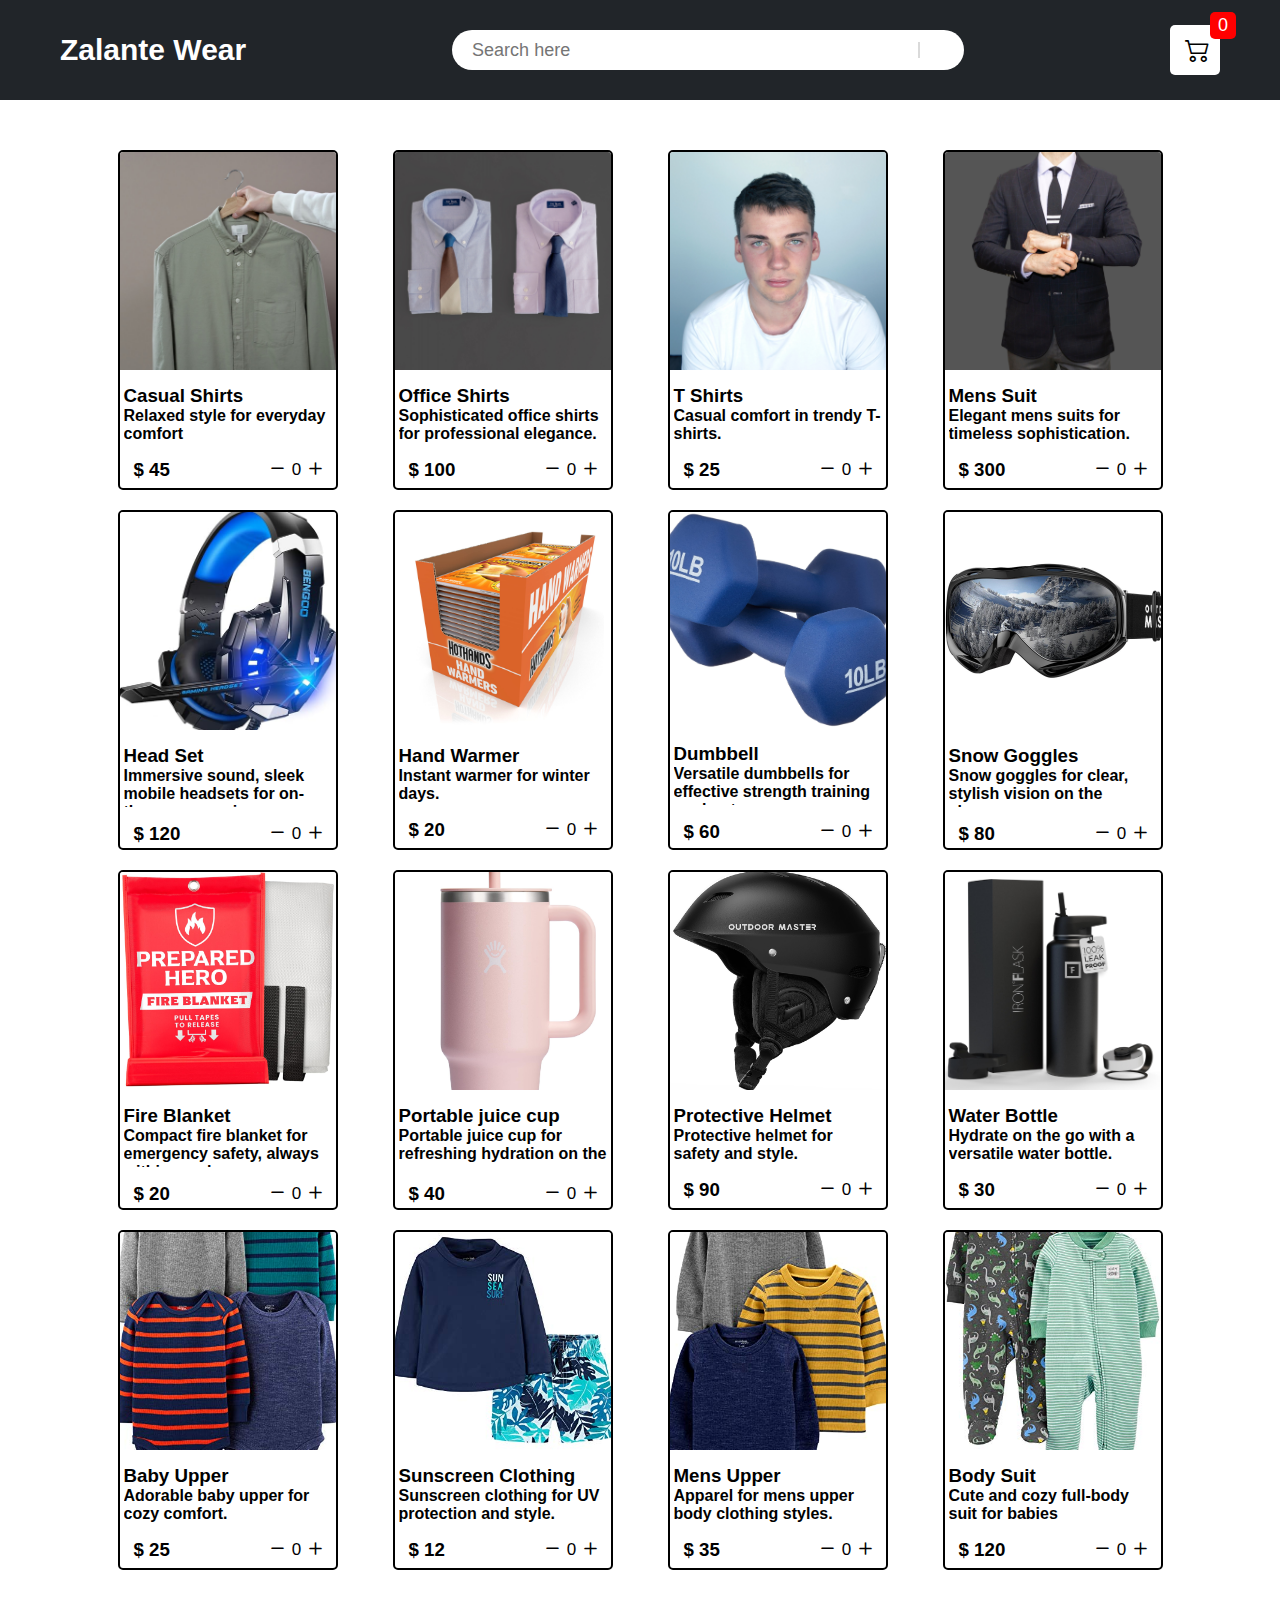
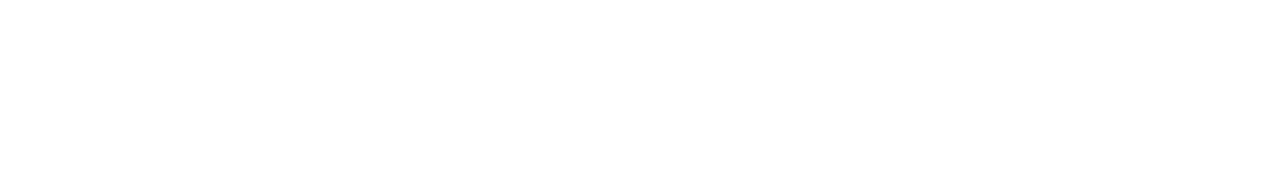
<file: index.html>
<!DOCTYPE html>
<html lang="en">
  <head>
    <meta charset="UTF-8" />
    <meta name="viewport" content="width=device-width, initial-scale=1.0" />
    <link
      rel="stylesheet"
      href="https://cdn.jsdelivr.net/npm/bootstrap-icons@1.11.3/font/bootstrap-icons.min.css"
    />
    <link
      rel="stylesheet"
      href="https://cdnjs.cloudflare.com/ajax/libs/font-awesome/6.5.1/css/all.min.css"
      integrity="sha512-DTOQO9RWCH3ppGqcWaEA1BIZOC6xxalwEsw9c2QQeAIftl+Vegovlnee1c9QX4TctnWMn13TZye+giMm8e2LwA=="
      crossorigin="anonymous"
      referrerpolicy="no-referrer"
    />
    <link rel="shortcut icon" href="images/cart_icon.png" type="image/x-icon" />
    <link rel="stylesheet" href="src/style.css" />
    <title>ZalanteWear</title>
  </head>
  <body>
    <div class="navbar" id="navbar">
      <a href="index.html">
        <h2>Zalante Wear</h2>
      </a>
      <div class="searchDiv">
        <input type="text" placeholder="Search here" onkeyup="searchFun()" />
        <i class="fa-solid fa-magnifying-glass"></i>
      </div>
      <a href="cart.html">
        <div class="cart">
          <i class="bi bi-cart2"></i>
          <div id="cartAmount" class="cartAmount">0</div>
        </div>
      </a>
    </div>
    <main class="shop" id="shop"></main>
    <script src="src/Data.js"></script>
    <script src="src/main.js"></script>
  </body>
</html>
</file>
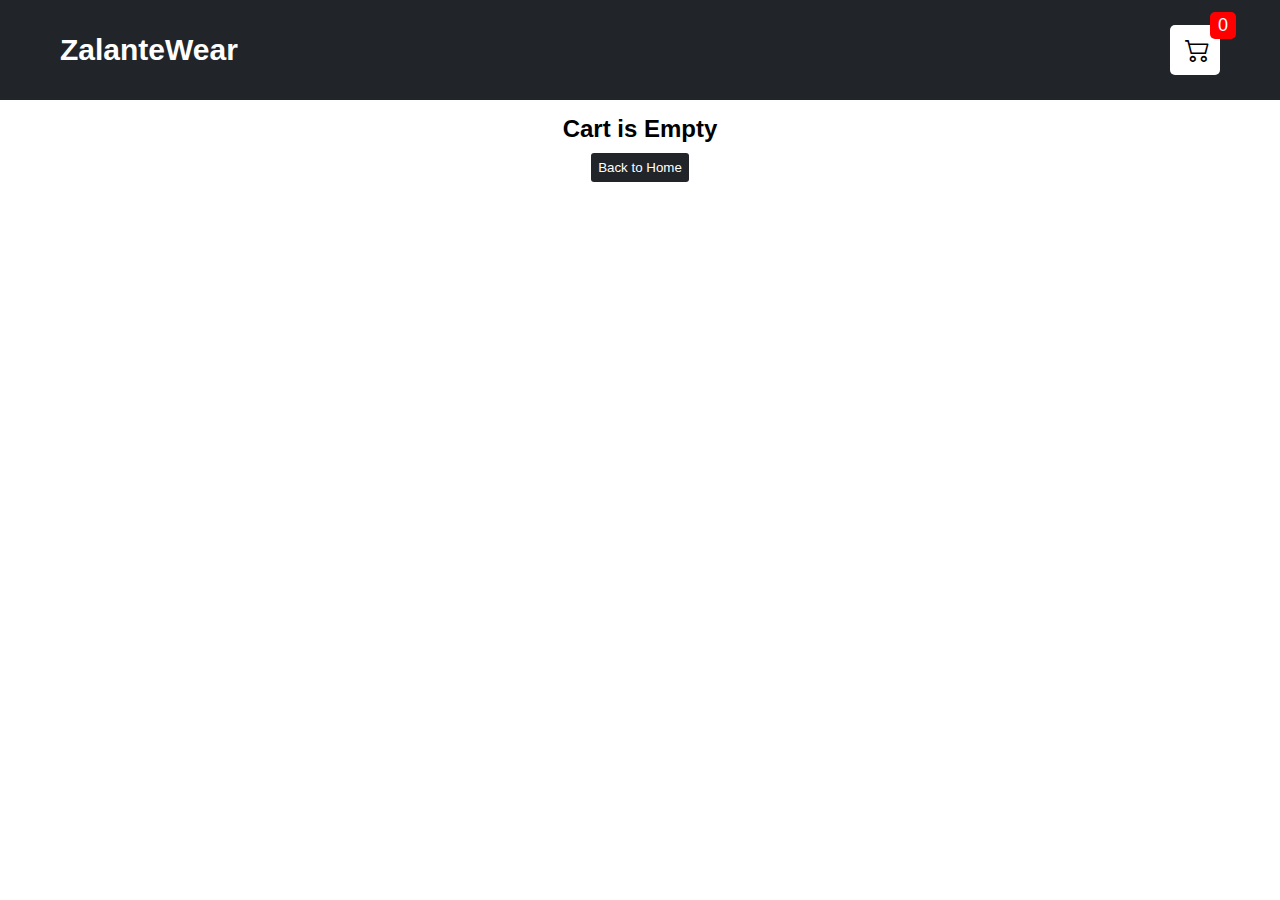
<file: cart.html>
<!DOCTYPE html>
<html lang="en">
<head>
      <meta charset="UTF-8">
      <meta name="viewport" content="width=device-width, initial-scale=1.0">
      <link rel="stylesheet" href="https://cdn.jsdelivr.net/npm/bootstrap-icons@1.11.3/font/bootstrap-icons.min.css">
      <link rel="shortcut icon" href="images/cart_icon.png" type="image/x-icon">
      <link rel="stylesheet" href="src/style.css">
      <title>ZalanteWear</title>
</head>
<body id="cartBody">
      <div class="navbar" id="navbar">
            <a href="index.html">
                <h2>ZalanteWear</h2>
            </a>
            <a href="cart.html">
                <div class="cart">
                    <i class="bi bi-cart2"></i>
                    <div id="cartAmount" class="cartAmount">0</div>
                </div>
            </a>
      </div>
      <div class="text-center" id="label">
      </div>
      <div class="shopping-cart" id="shopping-cart">
      </div>
  <script src="src/Data.js"></script>
 <script src="src/cart.js"></script>
</body>
</html>
</file>
<file: src/style.css>
* {
  padding: 0;
  margin: 0;
  box-sizing: border-box;
  font-family: sans-serif;
}
body {
  font-family: sans-serif;
}
.navbar {
  width: 100%;
  height: 100px;
  background-color: #212529;
  color: #fff;
  padding: 25px 60px;
  display: flex;
  align-items: center;
  justify-content: space-between;
}
.navbar > a {
  text-decoration: none;
  color: white;
  font-size: 20px;
  user-select: none;
}
.searchDiv {
 padding: 0px 20px;
  width: 40vw;
  height: 40px;
  border-radius: 20px;
  display: flex;
  align-items: center;
  justify-content:space-between;
  background-color: white;
}
.searchDiv input {
  width:80%;
  height: 100%;
  border: none;
  outline: none;
  font-size: 18px;
}
.searchDiv i{
      color: black;
      padding: 8px 12px;
      /* padding-left: 20px; */
      border-left: 2px solid #dadada;
}
.cart {
  width: 50px;
  height: 50px;
  background-color: #fff;
  color: #000000;
  padding: 5px;
  padding-left: 15px;
  border-radius: 5px;
  font-size: 25px;
  display: flex;
  justify-content: left;
  align-items: center;
  cursor: pointer;
  user-select: none;
}
.cart > div {
  background-color: red;
  color: #fff;
  border-radius: 5px;
  text-align: center;
  font-size: 18px;
  position: relative;
  top: -25px;
  display: flex;
  justify-content: center;
  align-items: center;
  padding: 3px 8px;
}
main {
  display: flex;
  flex: 1;
  flex-wrap: wrap;
  gap: 20px;
  justify-content: space-around;
  margin-top: 50px;
  padding: 0px 100px;
  margin-bottom: 200px;
}
.main-product {
  max-width: 220px;
  max-height: 340px;
  border: 2px solid black;
  border-radius: 5px;
  display: flex;
  flex-direction: column;
  justify-content: center;
  align-items: center;
  gap: 10px;
  padding-bottom: 10px;
  overflow: hidden;
}
.main-product img {
  width: 225px;
  height: 220px;
  user-select: none;
  object-fit: cover;
}
.main-detail {
  padding: 5px 3px;
  max-height: 100px;
}
.main-detail > p {
  max-width: 208px;
  max-height: 40px;
  overflow: hidden;
  font-weight: 600;
}
.price-qty {
  display: flex;
  align-items: center;
  justify-content: space-between;
  margin-top: 5px;
  padding: 5px 10px;
}
.price-qty div {
  font-size: 17px;
}
.main-qty {
  width: 50px;
  display: flex;
  justify-content: center;
  align-items: center;
}
.main-qty > i {
  padding: 2px;
  cursor: pointer;
  user-select: none;
  font-size: 25px;
}
.items {
  width: 25px;
  max-width: fit-content;
  display: flex;
  justify-content: center;
  align-items: center;
  user-select: none;
}
.text-center {
  margin-top: 15px;
  text-align: center;
}
.text-center > h2 {
  user-select: none;
}
.Homebtn,
.checkOut,
.removeAll,
.Back-to-home {
  padding: 7px;
  border: none;
  border-radius: 3px;
  color: white;
  background-color: #212529;
  margin-top: 10px;
  cursor: pointer;
  user-select: none;
}
.checkOut {
  background-color: green;
}
.removeAll {
  background-color: red;
}
.shopping-cart {
  width: 100vw;
  display: flex;
  align-items: center;
  flex-direction: column;
  margin-top: 20px;
  gap: 20px;
}
.cart-product {
  width: 400px;
  height: 133.5px;
  display: flex;
  border: 2.5px solid #000000;
  border-radius: 5px;
}
.cart-price {
  background-color: #000000;
  color: #fff;
  font-weight: 700;
  padding: 3px 4px;
  border-radius: 5px;
}
.cart-product img {
  width: 140px;
  height: 130px;
  object-fit: cover;
  border-top-left-radius: 2px;
  border-bottom-left-radius: 2px;
}
.cart-qty {
  display: flex;
  flex-direction: row;
  padding: 10px 13px;
  cursor: pointer;
}
.cart-detail {
  width: 255px;
  display: flex;
  flex-direction: row;
  align-items: center;
  justify-content: space-between;
  padding: 10px 15px;
}
.descrition-box > h3 {
  padding: 5px 15px;
}
.cross {
  color: red;
  cursor: pointer;
}
header {
  width: 33vw;
  padding: 20px 5px;
  background-color: black;
  color: #fff;
  margin-bottom: 20px;
}
header > a {
  text-decoration: none;
}
.heading {
  text-decoration: none;
  color: white;
  font-size: 30px;
  font-family: sans-serif;
  user-select: none;
  cursor: pointer;
  padding: 10px 20px;
}
section {
  padding: 70px 86px;
}
footer {
  padding: 20px 300px;
}

table {
  width: 100%;
  border-collapse: collapse;
  margin-bottom: 20px;
}

th {
  border-bottom: 2px solid black;
}
td {
  border-bottom: 1.5px solid black;
}

th,
td {
  padding: 10px;
  text-align: left;
}
.subTotal {
  border: 2px solid red;
}
.total {
  text-align: right;
}
.Back-to-home {
  position: absolute;
  top: 20px;
  left: 30px;
}
</file>
